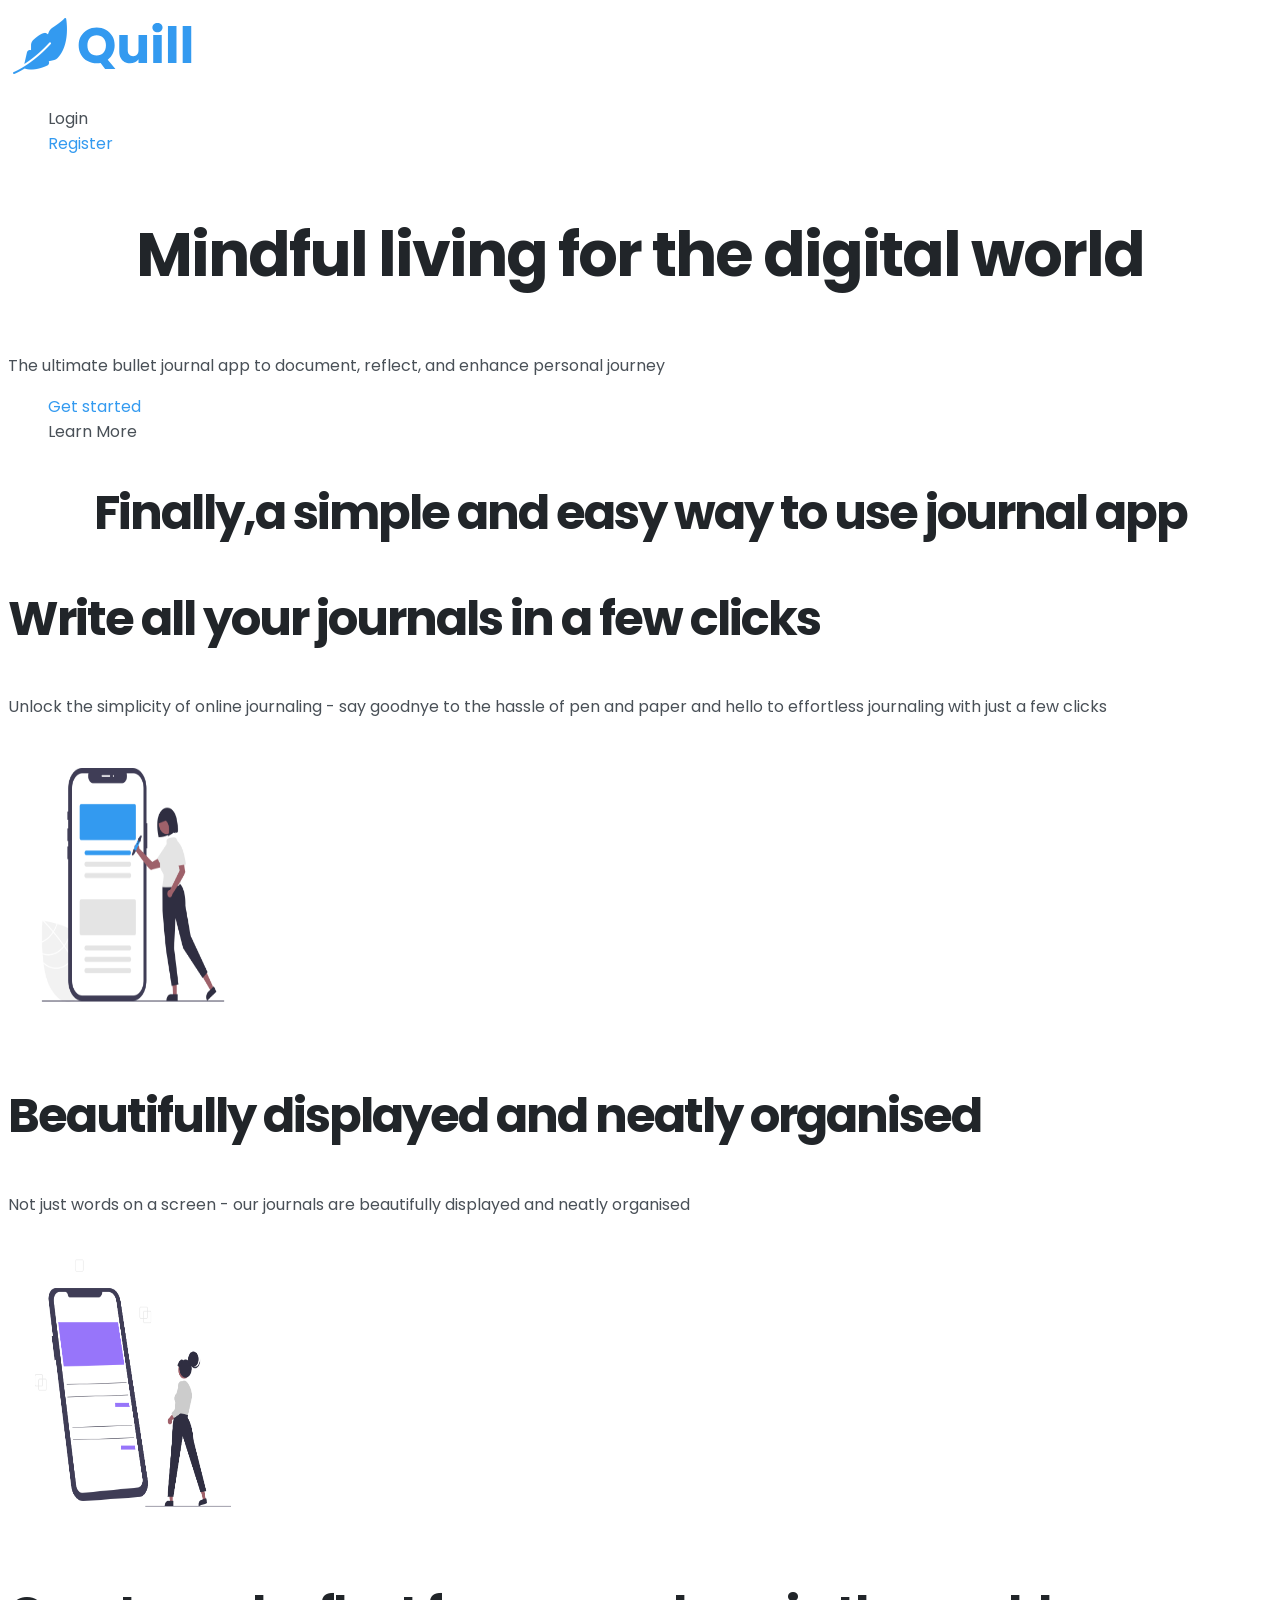
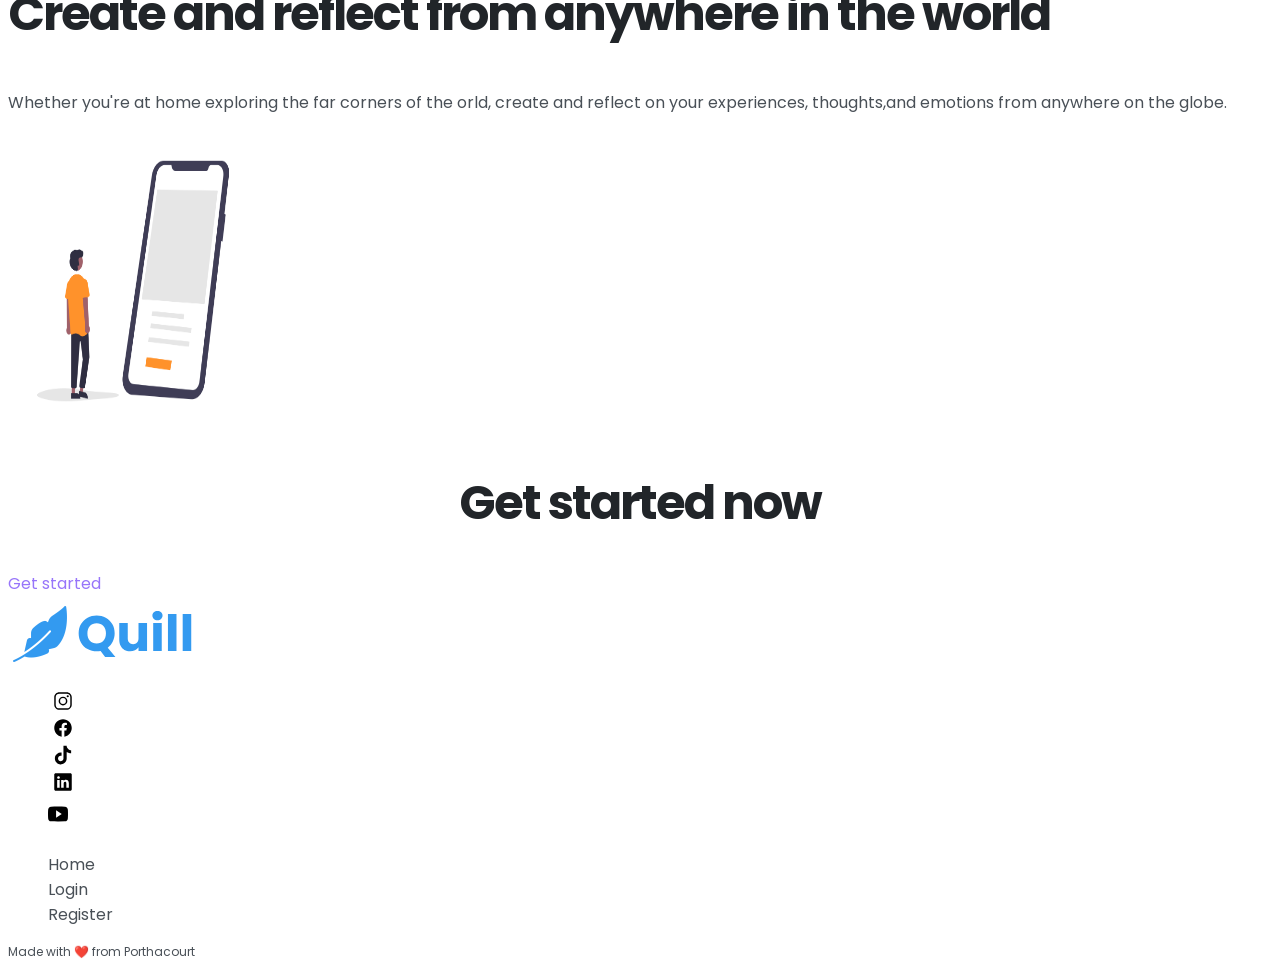
<file: index.html>
<!DOCTYPE html>
<html lang="en">
<head>
    <link rel="preconnect" href="https://fonts.googleapis.com">
<link rel="preconnect" href="https://fonts.gstatic.com" crossorigin>
<link href="https://fonts.googleapis.com/css2?family=Inter:ital,opsz,wght@0,14..32,100..900;1,14..32,100..900&family=Poppins:ital,wght@0,100;0,200;0,300;0,400;0,500;0,600;0,700;0,800;0,900;1,100;1,200;1,300;1,400;1,500;1,600;1,700;1,800;1,900&family=Press+Start+2P&display=swap" rel="stylesheet">
    <link rel="stylesheet" href="style.css">
    <meta charset="UTF-8">
    <meta name="viewport" content="width=device-width, initial-scale=1.0">
    <title>Document</title>
</head>
<body>
    
    <header>
           <!--Navigation section-->
       
<nav>
     <a href="index.html"><img src="images/quill.svg"></a>
<ul>
<li> <a href="login.html">Login</a></li>
<li> <a class="btn btn-primary" href="register.html">Register</a></li>
</ul>
  
<!--- HERO SECTION --->
<section>
    <h1 >Mindful living for the digital world</h2>

<p>The ultimate bullet journal app to document, reflect, and enhance personal journey</p>

<ul>
    <li> <a class="btn btn-primary" href="register.html">Get started</a></li>

<li> <a href="#features">Learn More</a> </li>
</nav>
</ul>
</section>
   </header>

<main>
    <section>
<!--FEATURE SECTION--> 

<div>
<h2 id="features">Finally,a simple and easy way to use journal app</h2>
<h3> Write all your journals in a few clicks</h3>
<p>Unlock the simplicity of online journaling - say goodnye to the hassle of pen and paper and hello to effortless journaling with just a few clicks</p>
<img src="images/features-1.png" alt="img" width="250px" height="300px">
</div>

<div>
    <h3>Beautifully displayed and neatly organised</h3>
    <p>Not just words on a screen - our journals are beautifully displayed and neatly organised</p>
<img src="images/features-2.png" alt="img" width="250px" height="300px">
</div>

<div>
<h3>Create and reflect from anywhere in the world</h3>
<p>Whether you're at home exploring the far corners of the orld, create and reflect on your experiences, thoughts,and emotions from anywhere on the globe.</p>
<img src="images/features-3.png" alt="img" width="250px" height="300PX">
</div>

 </section>


 <!--CTA SECTION-->
<section>
<h2>Get started now</h2>
<a class="btn btn-secondary"  href="register.html"> Get started</a>
</section>
</main>

<footer>
 <img src="images/quill.svg">
<ul>
    <li><a href="instagram.com"><img src="images/instagram.svg" width="30px" height="20"></a></li>
<li><a href="facebook.com"><img src="images/facebook.svg" width="30px" height="20px"></a></li>
<li><a href="tiktok.com"><img src="images/tiktok.svg" width="30px" height="20px"></a></li>
<li><a href="linkendin"><img src="images/linkedin.svg" width="30px" height="20px"></a></li>
<li><a href="youtube.com"><img src="images/youtube.svg" width="20px" height="30px"></a></li>
</ul>
<ul>
    <li><a href="index.html">Home</a></li>
    <li><a href="login.html">Login</a></li>
    <li><a href="register.html">Register</a></li>
</ul>
 <p class="small-text"> Made with ❤️ from Porthacourt</p>  
</footer>









</body>
</html>
</file>
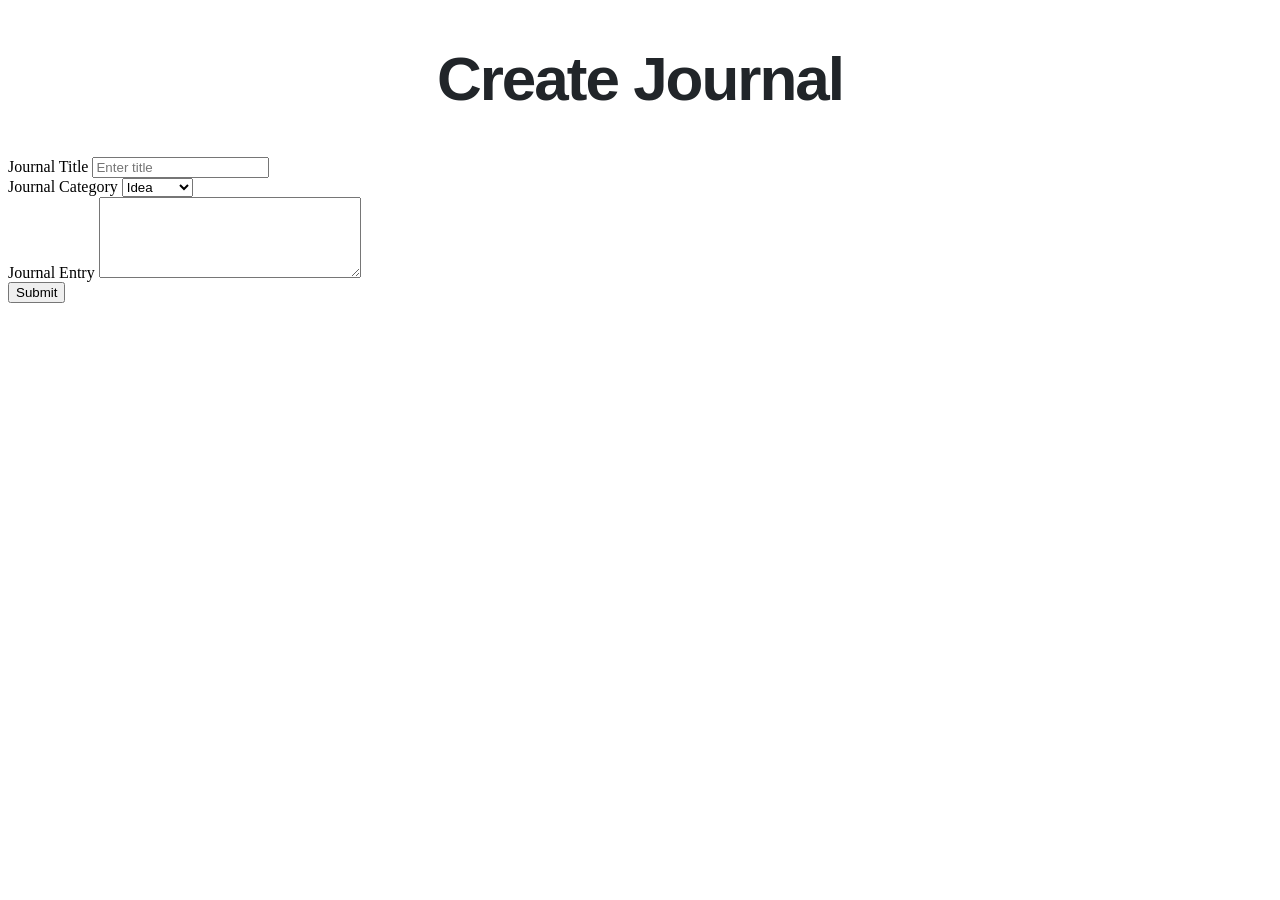
<file: create-journal.html>
<!DOCTYPE html>
<html lang="en">
<head>
    <meta charset="UTF-8">
    <meta name="viewport" content="width=device-width, initial-scale=1.0">
   <link rel="stylesheet" href="style.css">
    <title>Create Journal</title>
</head>
<body>
    <h1>Create Journal</h1>

    <form action="/api/v1/journals" method="post">
        
        <label for="main-title">Journal Title</label>
        <input id="main-title" type="text" name="title" placeholder="Enter title" minlength="3" required>

        <br>

        <label for="journal-category">Journal Category</label>
        <select id="journal-category" name="category" required>
            <option value="idea">Idea</option>
            <option value="note">Note</option>
            <option value="goal">Goal</option>
            <option value="habit">Habit</option>
            <option value="memory">Memory</option>
            <option value="mood">Mood</option>
            <option value="event">Event</option>
            <option value="task">Task</option>
        </select>

        <br>
        
        <label for="journal-entry">Journal Entry</label>
        <textarea id="journal-entry" name="entry" cols="30" rows="5" minlength="10" required></textarea>

        <br>

        <button type="submit">Submit</button>

    </form>
    
</body>
</html>
</file>
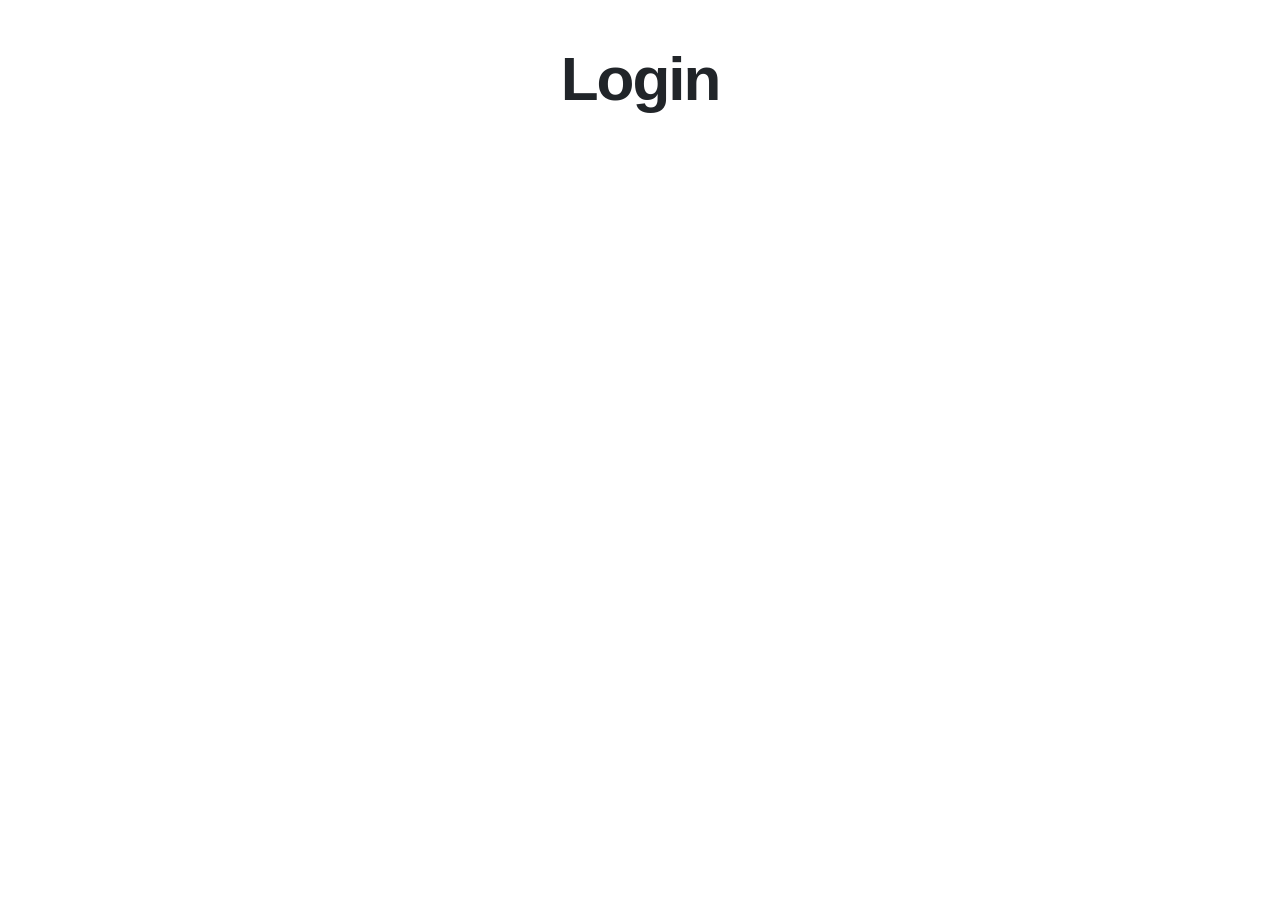
<file: login.html>
<!DOCTYPE html>
<html lang="en">
<head>
    <meta charset="UTF-8">
    <meta name="viewport" content="width=device-width, initial-scale=1.0">
    <link rel="stylesheet" href="style.css">
    <title>Login</title>
</head>
<body>
    <h1>Login</h1>
    
</body>
</html>
</file>
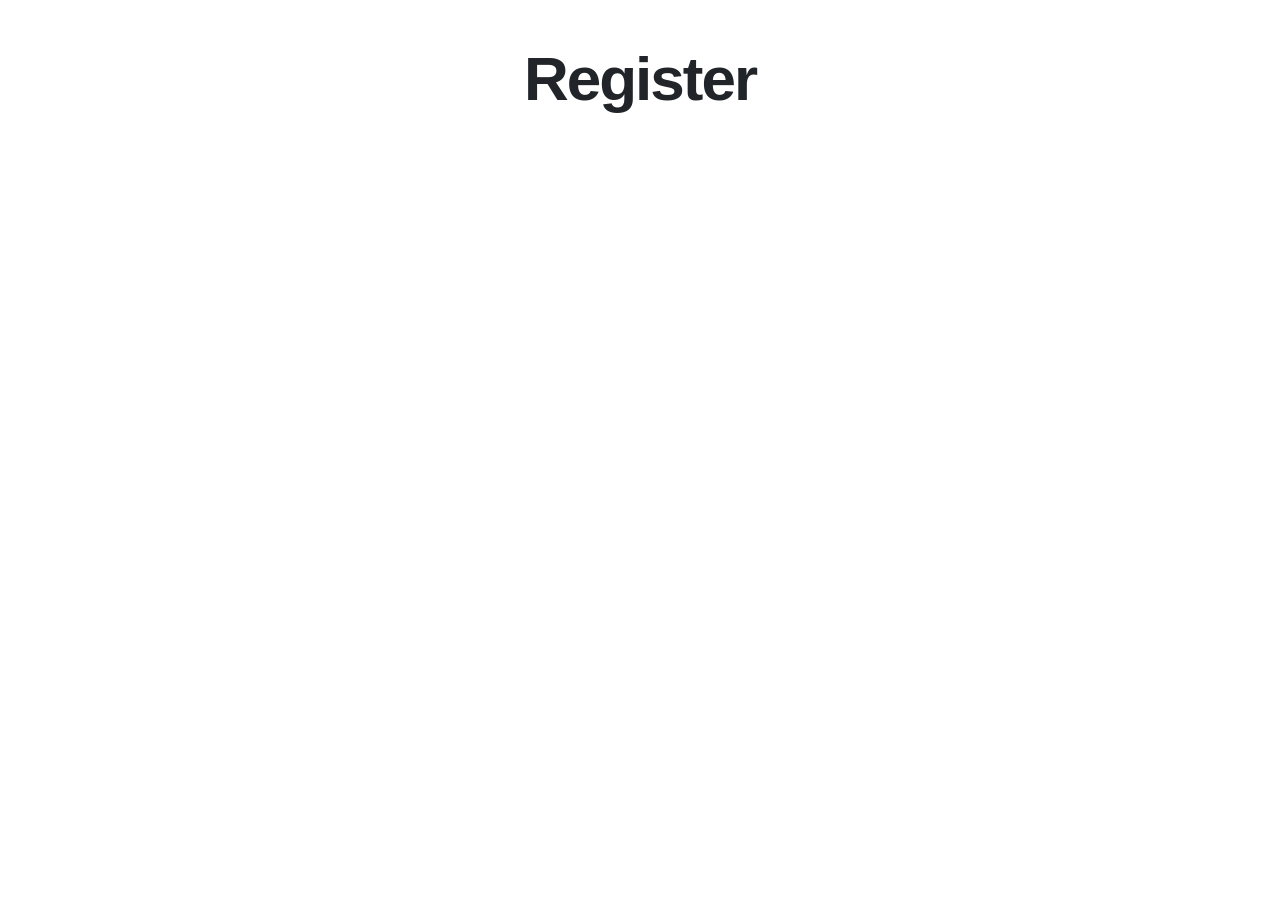
<file: register.html>
<!DOCTYPE html>
<html lang="en">
<head>
    <meta charset="UTF-8">
    <meta name="viewport" content="width=device-width, initial-scale=1.0">
    <link rel="stylesheet" href="style.css">
    <title>Register</title>
</head>
<body>
    
    <h1>Register</h1>
</body>
</html>
</file>
<file: style.css>
/* 
------------TYPOGRAPHY---------------
FONT SIZES
12px / 16px/ 20px /24px / 32px / 40px / 48px /62px 

FONT WEIGHT
400 / 700
LINE HEIGHT
1.2 /  1.5
LETTER SPACING
0/-2px

FONT FAMILY
POPPINS
-----------COLOR---------------------
PRIMARY 
Base #339af0 (Skyblue)
Tint #d8ebff (Artic)
Shade #1c7ed6 (Deep sea)

SECONDARY
Base : #9775fa (Lavendar)
Tint: #e5dbff (Moonight Iris)
Shade: #784868 (Velvet Night)

TERTIARY
Base: #ff922b (pumpkin)
Tint: #ffe8cc (Dawn)
Shade: #f76707 (Lava)

GREY 
Base: #495057 (Slate)
Tint: #f1f3f5 (pebble)
Shade: #21529 (Graphite)



*/


h1,h2,h3,h4,h5{
 font-weight: 700;    
line-height:1.2;
letter-spacing:-2px;
 font-family: 'Poppins', sans-serif;
 color:#212529;

}






h1{
    
    text-align:center;
    font-size:62px;
}
h2{
   font-size:48px;
    text-align:center;
}

h3{
  letter-spacing:-2px;
  font-size:48px;
 
}

h4{

  
  font: size 32px;
}

h5{
  
  font-size:24px;
    
}

p,a,.small-text{
    
    font-weight: 400;
    line-height:1.5;
    font-family: 'Poppins', sans-serif;
    color:#495057;
}

p{
   
   
    font-size:20;
   
}

a{
  
    text-decoration:none;
    font-size:16px;
   
   
}


ul{
    list-style:none;
     font-family: 'Poppins', sans-serif;
}

.small-text{
    font-size:12px;
}

.btn{
    font-weight:400;
    font-family:'Poppins' , 'san-serif';
    font-size:16px;
    text-decoration:none;
}
.btn-primary:link, .btn-primary:visited{
  color:#339af0;
}
.btn-primary:hover, .btn primary:active{
    color:#1c7ed6;
}

.btn-secondary:link, .btn-secondary:visited{
    color:#9775fa;
}

.btn-secondary:hover, .btn-secondary:visited{
    color:#784868;
}
</file>
